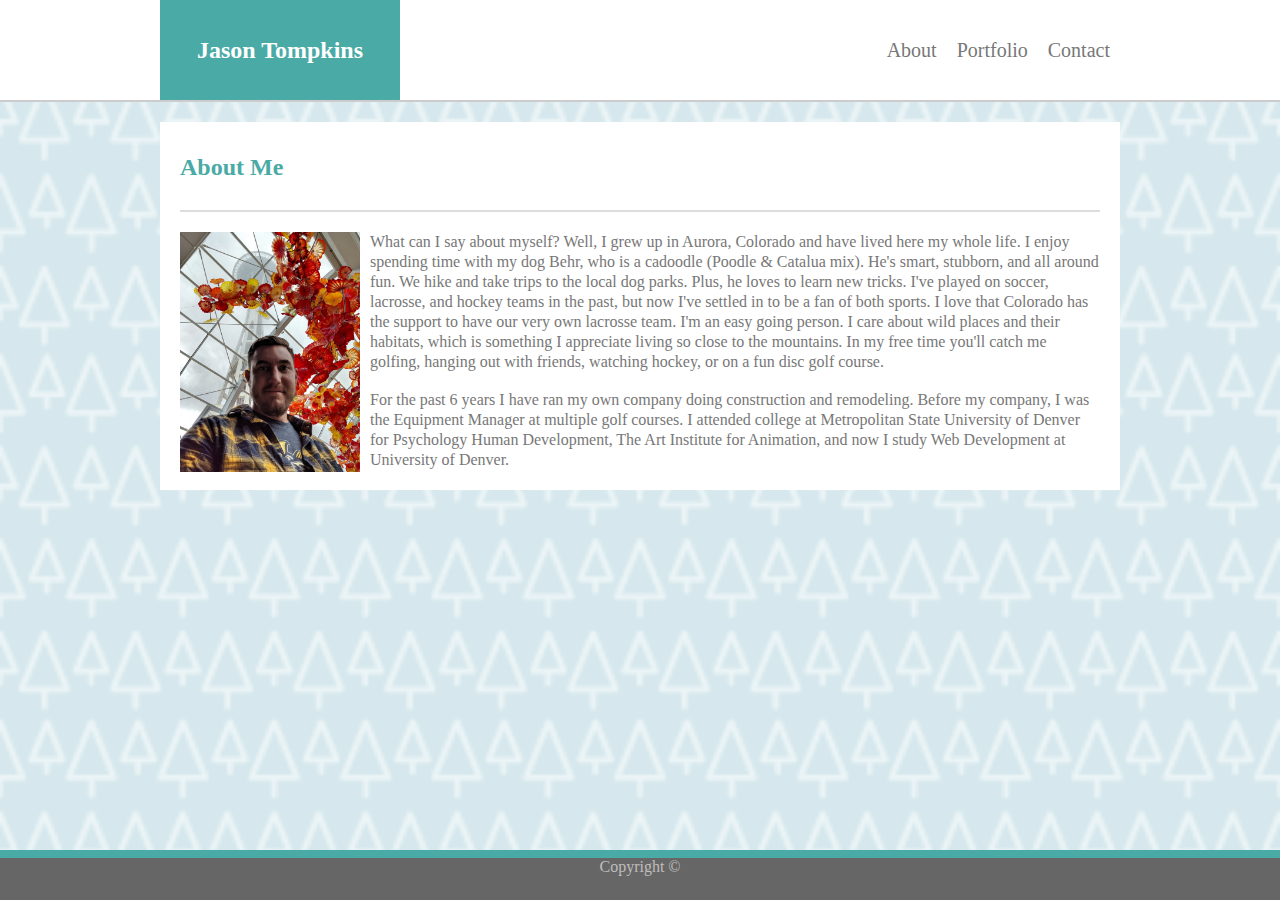
<file: index.html>
<!DOCTYPE html>
<html lang="en-us">
<head>
    <meta charset="UTF-8">
    <meta name="viewport" content="width=device-width, initial-scale=1.0">
    <title>About Me</title>
    <link rel="stylesheet" type="text/css" href="assets/css/style.css">
</head>
<body>
    <header>
        <div class="topnav">
            <a href="index.html" id="logo">Jason Tompkins</a>
        <nav>
            <a href="contact.html">Contact</a>
            <a href="portfolio.html">Portfolio</a>
            <a href="index.html">About</a>
        </nav>
        </div>
    </header>

    <section id="about">

    <h2>About Me</h2>

    <img class= "mainimage" src="assets/images/image-10.jpg">

    <p>What can I say about myself? Well, I grew up in Aurora, Colorado and have lived here my whole life. I enjoy spending time with my dog Behr, who is a cadoodle (Poodle & Catalua mix).  He's smart, stubborn, and all around fun.  We hike and take trips to the local dog parks.  Plus, he loves to learn new tricks. I've played on soccer, lacrosse, and hockey teams in the past, but now I've settled in to be a fan of both sports.  I love that Colorado has the support to have our very own lacrosse team. I'm an easy going person.  I care about wild places and their habitats, which is something I appreciate living so close to the mountains. In my free time you'll catch me golfing, hanging out with friends, watching hockey, or on a fun disc golf course.</p> 
    <br>
    <p>For the past 6 years I have ran my own company doing construction and remodeling. Before my company, I was the Equipment Manager at multiple golf courses. I attended college at Metropolitan State University of Denver for Psychology Human Development, The Art Institute for Animation, and now I study Web Development at University of Denver.</p>
    </section>

    <footer>Copyright ©</footer>

</body>

</html>
</file>
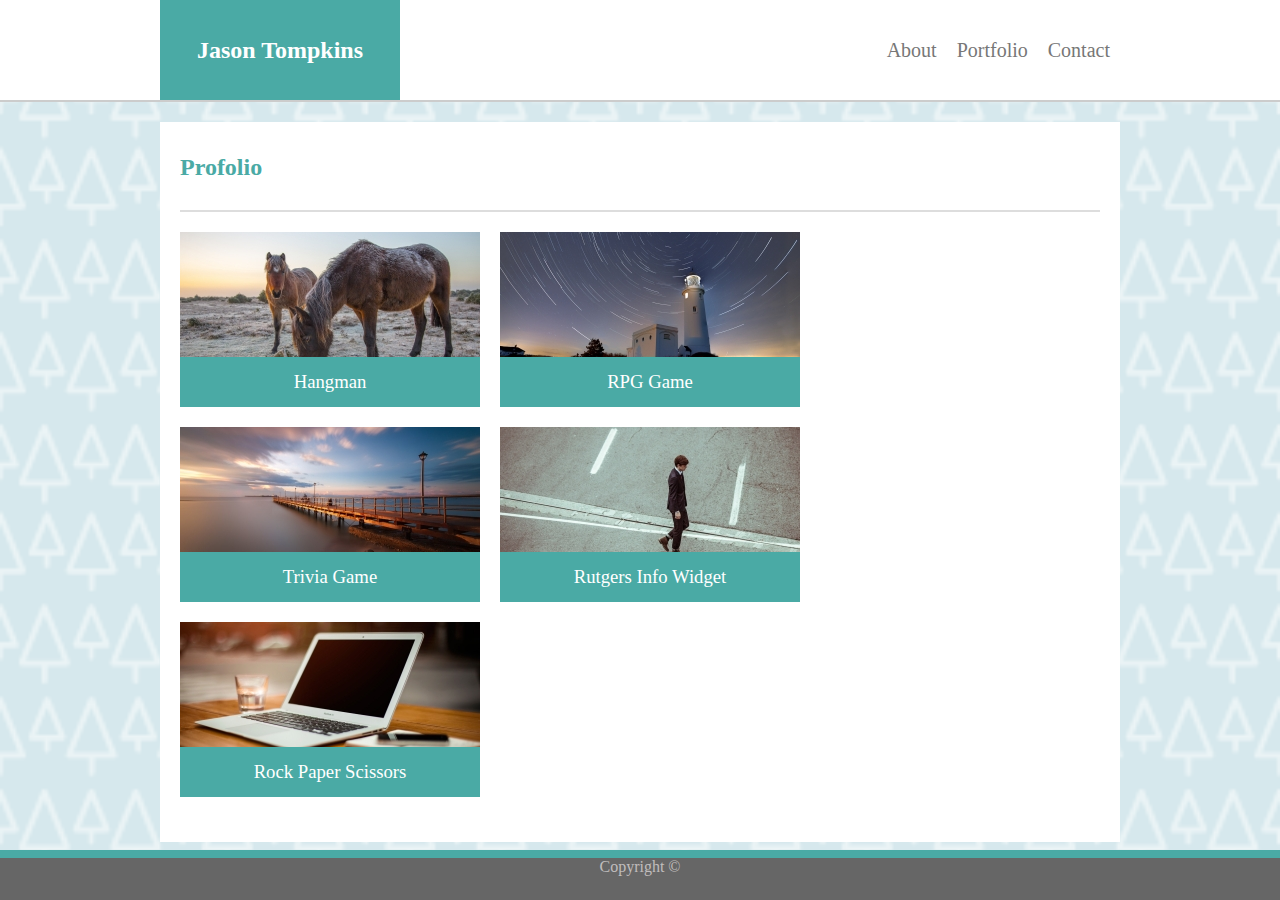
<file: portfolio.html>
<!DOCTYPE html>
<html lang="en">
<head>
    <meta charset="UTF-8">
    <meta name="viewport" content="width=device-width, initial-scale=1.0">
    <title>Portfolio</title>
    <link rel="stylesheet" type="text/css" href="assets/css/style.css">
</head>

<body>
    <header>
        <div class="topnav">
            <a href="index.html" id="logo">Jason Tompkins</a>
        <nav>
            <a href="contact.html">Contact</a>
            <a href="portfolio.html">Portfolio</a>
            <a href="index.html">About</a>
        </nav>
        </div>
    </header>
    <div id="portfolio">
        <div style="text-align:center">
          <h2>Profolio</h2>
        </div>
        <div class="project">
            <img src="assets/images/placeimg_300_150_animals.jpg" alt="Hangman">
            <h3>Hangman</h3>
        </div>
        <div class="project">
            <img src="assets/images/placeimg_300_150_arch.jpg" alt="RPG Game">
            <h3>RPG Game</h3>
        </div>
        <div class="project">
            <img src="assets/images/placeimg_300_150_nature.jpg" alt="Trivia Game">
            <h3>Trivia Game</h3>
        </div>
        <div class="project">
            <img src="assets/images/placeimg_300_150_people.jpg" alt="Rutgers Info Widget">
            <h3>Rutgers Info Widget</h3>
        </div>
        <div class="project">
            <img src="assets/images/placeimg_300_150_tech.jpg" alt="Rock Paper Scissors">
            <h3>Rock Paper Scissors</h3>
        </div>
    </div>
    <footer>Copyright ©</footer>
</body>
</html>
</file>
<file: assets/css/style.css>
*{
  margin:0;
  box-sizing: border-box;
}
  body {
    background:url(trees.png); 
    height: 500px; 
    background-position: center; 
    background-repeat: repeat; 
    background-size: cover; 
    
  }
  
  header {
    text-align: center;
    background:#ffffff;
    border-bottom-width: 2px;
    border-bottom-style: solid;
    border-color: #cccccc;
    width: 100%;
    overflow: auto;
  }

  .topnav {
    font-family: Arial', 'Helvetica Neue, Helvetica, sans-serif;
    background-color: #ffffff; 
    overflow: hidden;
    width: 100%;
    max-width: 960px;
    margin: 0 auto;
  }

 .topnav a {
      padding-left: 10px;
      padding-right:10px;
      line-height: 100px;
      float: right;
      color: #777777;
      text-align: center;
      text-decoration: none;
      font-size: 20px;
      height: 100px;
  }

  #about {
    padding: 20px;
    color: #4aaaa5;
    background:#ffffff;
    width: 100%;
    max-width: 960px;
    margin: 0 auto;
    margin-top: 20px;
    margin-bottom: 40px;
  }
  
  #logo {
    float:left;
    font-family: Georgia, Times, "Times New Roman", serif;
    font-size: 24px;
    font-weight: bold;
    text-align: center;
    width: 240px;
    height: 100px;
    color: #ffffff;
    background:#4aaaa5;
    animation-name: logo;
    animation-duration: 10s;
  }

  h2{
    border-bottom-width: 2px;
    border-bottom-style: solid;
    border-color: #dddddd;
    font-family: Arial', 'Helvetica Neue, Helvetica, sans-serif;
    font-size: 24px;
    font-weight: bold;
    line-height: 50px;
    height: 70px;
    text-align: left;
    margin-bottom:20px;
    position: relative;
    color: #4aaaa5;
    background:#ffffff;
  }

  .mainimage{
    float: left;
    width: 180px;
    margin: 0 auto;
    margin-right: 10px;
  }

  p{
    color: #777777;
    line-height: 20px;
  }

  footer {
    border-top: 8px solid #4aaaa5;
    background:#666666;
    border-top-width: 8px;
    border-color:#4aaaa5;
    border-top-style: solid;
    color: #c0bdbd;
    height: 50px;
    width: 100%;
    position: fixed;
    left: 0;
    bottom: 0;
    text-align: center
  }

  input[type=text], select, textarea {
    width: 900px;
    padding: 12px;
    border: 1px solid #ccc;
    margin-top: 6px;
    margin-bottom: 16px;
    resize: vertical;
  }
  
  input[type=submit] {
    background-color: #4aaaa5;
    color:#ffffff;
    padding: 12px 20px;
    border: none;
    cursor: pointer;
  }
  
  input[type=submit]:hover {
    background-color: #0ee6db;
  }
  
  .container {
    float: none;
    border-radius: 5px;
    background-color: #ffffff;
    padding: 10px;
    height: 550px;
    color: #4aaaa5;
    background:#ffffff;
    width: 100%;
    max-width: 960px;
    margin: 0 auto;
    margin-top: 20px;
    margin-bottom: 20px;
  }

  .column {
    float: left;
    width: 50%;
    margin-top: 6px;
    padding: 20px;
  }
  
  .row:after {
    content: "";
    display: table;
    clear: both;
  }

#portfolio{
  padding: 20px;
  height: 720px;
  color: #4aaaa5;
  background:#ffffff;
  width: 100%;
  max-width: 960px;
  margin: 0 auto;
  margin-top: 20px;
  margin-bottom: 20px;
}

.project{
    float: left;
    margin: 0 auto;
    position: relative;
    margin-right: 20px;
    line-height: 100px;
}


.project h3 {
    position: absolute;
    bottom: 20px;
    width: 100%;
    padding: 10px;
    margin-bottom: 0;
    font-weight: 300;
    line-height: 30px;
    color: #ffffff;
    text-align: center;
    background: #4aaaa5;
    border-bottom: 0;
}

@media screen and (max-width: 980px) {
  .column,input[type=text], select, textarea{
    width: 100%;
  }
  .container,#portfolio,#about{
    max-width: 720px;
    float:left;
    margin-left: 10px;
  }
}
@media screen and (max-width: 768px) {
  .column,input[type=text], select, textarea{
    width: 100%;
  }
  .container,#portfolio,#about{
    max-width: 720px;
    float: none;
    margin-left: 20px;
  }
 }
@media screen and (max-width: 640px) {
  #logo,.column,input[type=text], select, textarea{
    width: 100%;
  }
  .topnav a{
    float: none;
  }
  #portfolio{
    height: 1100px;
    width:350px;
    float: none;
    margin-left: 145px;
  }
  .container,#about{
    max-width: 600px;
    margin-left: 20px;
  }
  .mainimage{
    width: 100%;
  }
  header{
    position: static;
  }
}
  @keyframes logo {
    0%   {background-color: rgb(190, 32, 32);}
    25%  {background-color: rgb(185, 122, 3);}
    50%  {background-color: rgb(0, 103, 238);}
    100% {background-color: rgb(22, 82, 22);}
  }
</file>
